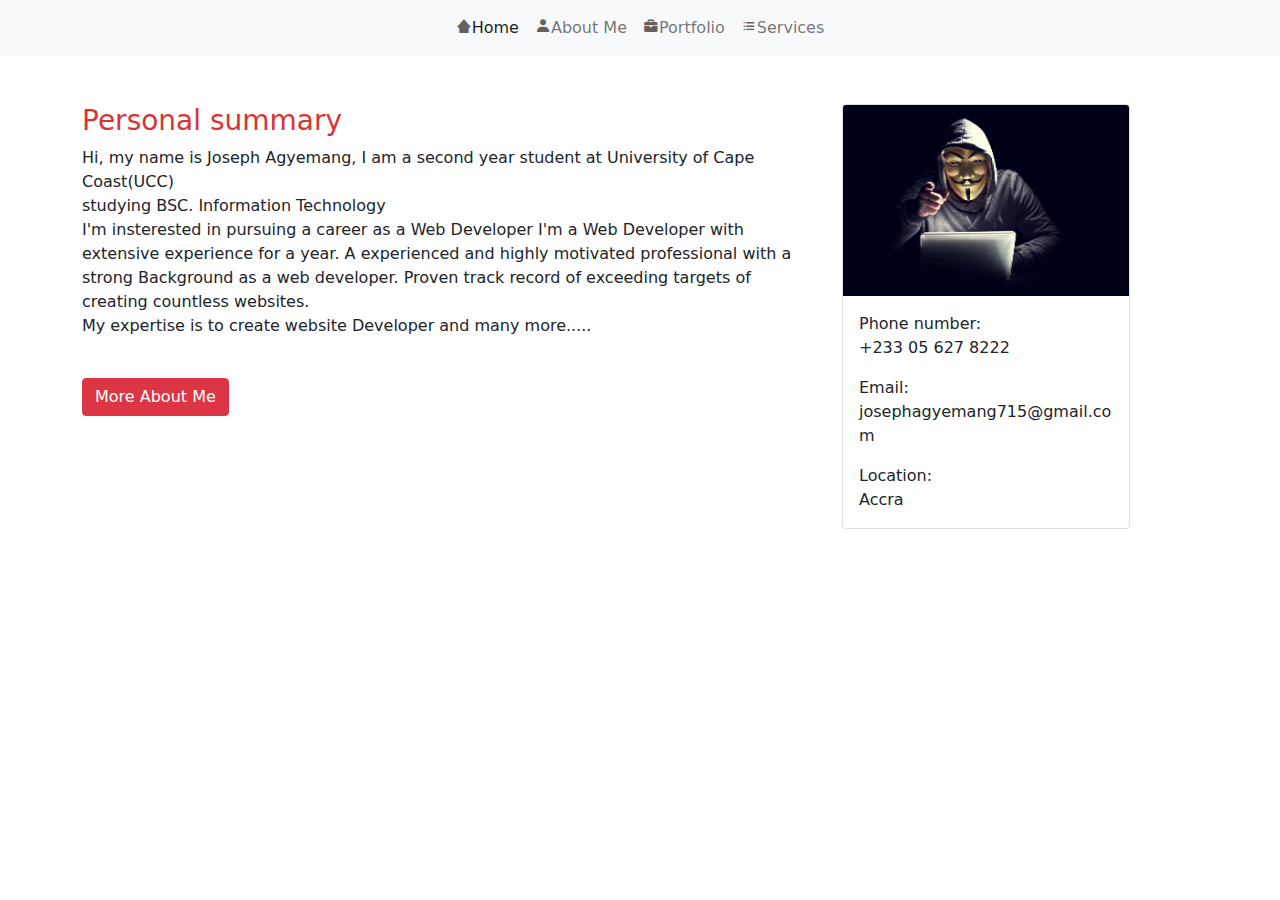
<file: index.html>
<!DOCTYPE html>
<html lang="en">
<head>
    <meta charset="UTF-8">
    <meta name="viewport" content="width=device-width, initial-scale=1.0">
    <title>Document</title>

    <link rel="shortcut icon" href="Images/00.bmp" type="image/x-icon">
    <link rel="stylesheet" href="home.css">
    <link rel="stylesheet" href="bootstrap-5.0.2-dist/css/bootstrap.min.css">
    <link href='https://unpkg.com/boxicons@2.1.4/css/boxicons.min.css' rel='stylesheet'>
    
</head>
<body>
    <!-- navbar -->
    <header class="header">
    <nav class="navbar navbar-expand-lg navbar-light bg-light text-danger">
        <div class="container">
          <button class="navbar-toggler" type="button" data-bs-toggle="collapse" data-bs-target="#navbarNav" aria-controls="navbarNav" aria-expanded="false" aria-label="Toggle navigation">
            <span class="navbar-toggler-icon"></span>
          </button>
          <div class="collapse navbar-collapse" id="navbarNav">
            <ul class="navbar-nav mx-auto">
              <li class="nav-item">
                <a class="nav-link active" aria-current="page" href="#"><i class='bx bxs-home-alt-2'></i>Home</a>
                
              </li>
              <li class="nav-item">
                <a class="nav-link" href="about me.html"><i class='bx bxs-user'></i>About Me</a>
              </li>
              <li class="nav-item">
                <a class="nav-link" href="portfolio.html"><i class='bx bxs-briefcase'></i>Portfolio</a>
              </li>
              <li class="nav-item">
                <a class="nav-link " href="Services.html"><i class='bx bx-list-ul'></i>Services</a>
              </li>
            </ul>
          </div>
        </div>
      </nav>
    </header>
      <!-- Heropage -->
      <section>
        <div class="container">
            <div class="row mt-5">
                <div class="col-md-8 summary">
                    <h3>Personal summary</h3>
                    <p>Hi, my name is Joseph Agyemang, I am a second year student at University of Cape Coast(UCC) <br>
                         studying BSC. Information Technology<br>
                         I'm insterested in pursuing a career as a Web Developer 
                         I'm a Web Developer with extensive experience for a year. 
                         A experienced and highly motivated professional with a strong Background
                         as a web developer. Proven track record of exceeding targets of creating countless
                         websites. <br> 
                    My expertise is to create website Developer and many more.....  </p>
                   <a href="about me.html"> <button type="button"  class="btn btn-danger my-4 px-6">More About Me</button></a>
                </div>
                <div class="col-md-4">
                    <div class="card" style="width: 18rem;">
                        <img src="Images/anonymus-hacker-in-mask-pointing-finger-mj.jpg" class="card-img-top" alt="...">
                        <div class="card-body">
                          <p class="card-text">Phone number:<br> +233 05 627 8222</p>
                          <p class="card-text">Email:<br> josephagyemang715@gmail.com</p>
                          <p class="card-text">Location:<br> Accra</p>
                        </div>
                      </div>
                </div>
            </div>
        </div>
      </section>
</body>
<script src="bootstrap-5.0.2-dist/js/bootstrap.min.js"></script>
</html>
</file>
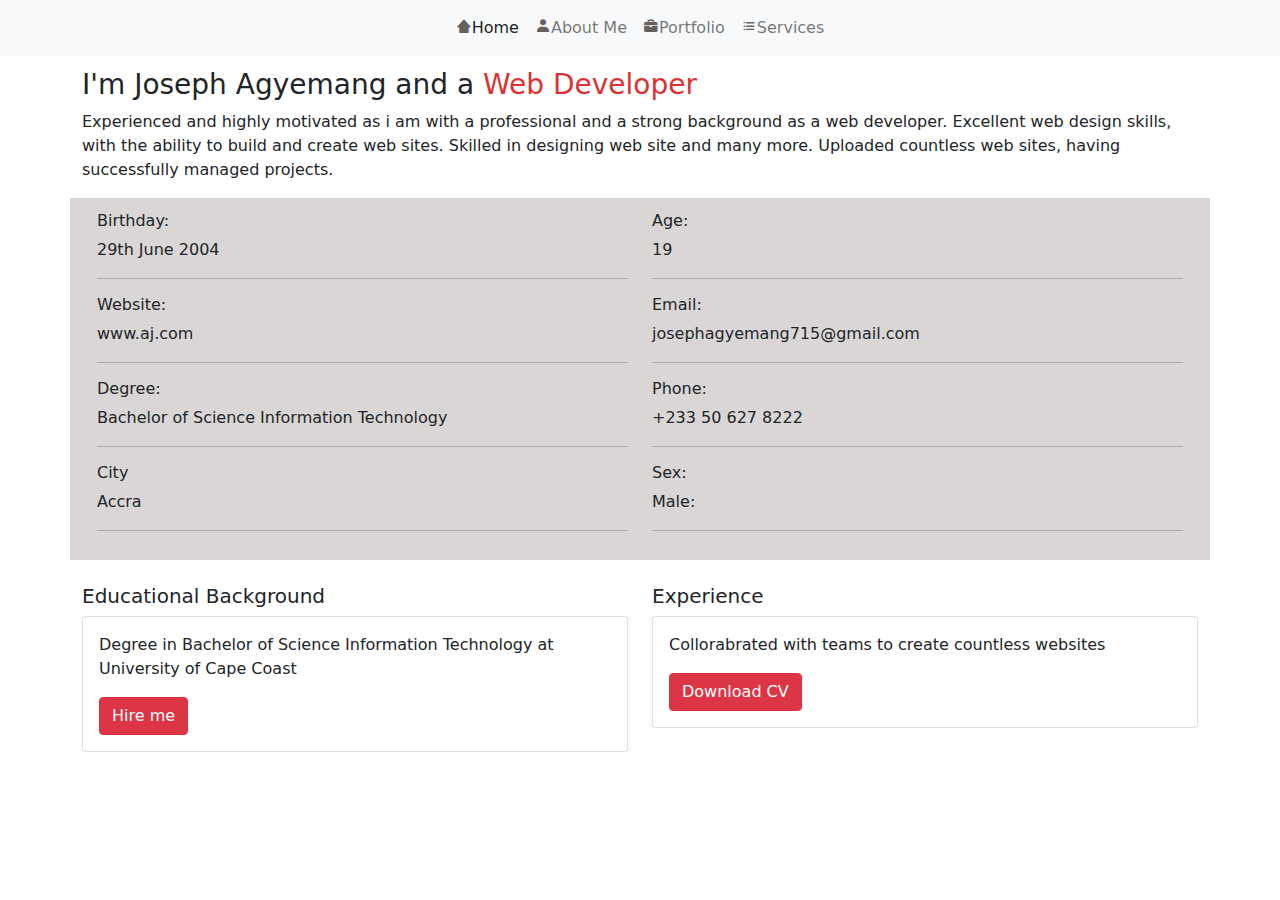
<file: about me.html>
<!DOCTYPE html>
<html lang="en">
<head>
    <meta charset="UTF-8">
    <meta name="viewport" content="width=device-width, initial-scale=1.0">
    <link rel="shortcut icon" href="Images/00.bmp" type="image/x-icon">
    <link rel="stylesheet" href="about me.css">
    <link rel="stylesheet" href="bootstrap-5.0.2-dist/css/bootstrap.min.css">
    <link href='https://unpkg.com/boxicons@2.1.4/css/boxicons.min.css' rel='stylesheet'>
    <title>Document</title>
</head>
<body>
    <!-- navbar -->
    <header class="header">
        <nav class="navbar navbar-expand-lg navbar-light bg-light text-danger">
            <div class="container">
              <button class="navbar-toggler" type="button" data-bs-toggle="collapse" data-bs-target="#navbarNav" aria-controls="navbarNav" aria-expanded="false" aria-label="Toggle navigation">
                <span class="navbar-toggler-icon"></span>
              </button>
              <div class="collapse navbar-collapse" id="navbarNav">
                <ul class="navbar-nav mx-auto">
                  <li class="nav-item">
                    <a class="nav-link active" aria-current="page" href="index.html"><i class='bx bxs-home-alt-2'></i>Home</a>
                   
                  </li>
                  <li class="nav-item">
                    <a class="nav-link" href="#"><i class='bx bxs-user'></i>About Me</a>
                  </li>
                  <li class="nav-item">
                    <a class="nav-link" href="portfolio.html"><i class='bx bxs-briefcase'></i>Portfolio</a>
                  </li>
                  <li class="nav-item">
                    <a class="nav-link " href="Services.html"><i class='bx bx-list-ul'></i>Services</a>
                  </li>
                </ul>
              </div>
            </div>
          </nav>
        </header>
          <!-- Heropage -->
          <div class="wrapper container">

          <h3>I'm Joseph Agyemang and a <span>Web Developer</span></h3>
          <p>Experienced and highly motivated as i am with a professional and a strong background as a web developer. Excellent web design skills, with the ability to build and create web sites. Skilled in designing web site
            and many more. Uploaded countless web sites, having successfully managed projects. </p>
        </div>

          <div class="container kilo">
            <div class="row">
                <div class="col-md-6 ">
                    <h6>Birthday:</h6>
                    <p>29th June 2004</p> <hr>
                    <h6>Website:</h6>
                    <p>www.aj.com</p><hr>
                    <h6>Degree:</h6>
                    <p>Bachelor of Science Information Technology</p><hr>
                    <h6>City</h6>
                    <p>Accra</p><hr>
                    
                </div>
                <div class="col-md-6">
                    <h6>Age:</h6>
                <p>19</p><hr>
                <h6>Email:</h6>
                <p>josephagyemang715@gmail.com</p><hr>
                <h6>Phone:</h6>
                <p>+233 50 627 8222</p><hr>
                <h6>Sex:</h6>
                <p>Male:</p><hr>
                </div>
                
            </div>

          
          </div>
          <!-- <section class="container my-5">
            <div class="row">
                <div class="col-md-6 card">
                    asgh
                </div>
                <div class="col-md-6">
                    gf

                </div>
            </div>
          </section> -->
          <div class="container my-4">
          <div class="row">
            <div class="col-sm-6">
                <div class="edu">
                    <h5>
                    Educational Background
                  </h5>
                </div>
              <div class="card">
                <div class="card-body">
                 
                  <p class="card-text">Degree in Bachelor of Science Information Technology at University of Cape Coast</p>
                  <a href="#" class="btn btn-danger">Hire me</a>
                </div>
              </div>
            </div>
            <div class="col-sm-6">
                <div class="edu">
                  <h5>
                    Experience
                  </h5>
                </div>
              <div class="card">
                <div class="card-body">
                
                  <p class="card-text">Collorabrated with teams to create countless websites</p>
                  <a href="#" class="btn btn-danger">Download CV</a>
                </div>
              </div>
            </div>
          </div>
        </div>
</body>
<script src="bootstrap-5.0.2-dist/js/bootstrap.min.js"></script>
</html>
</file>
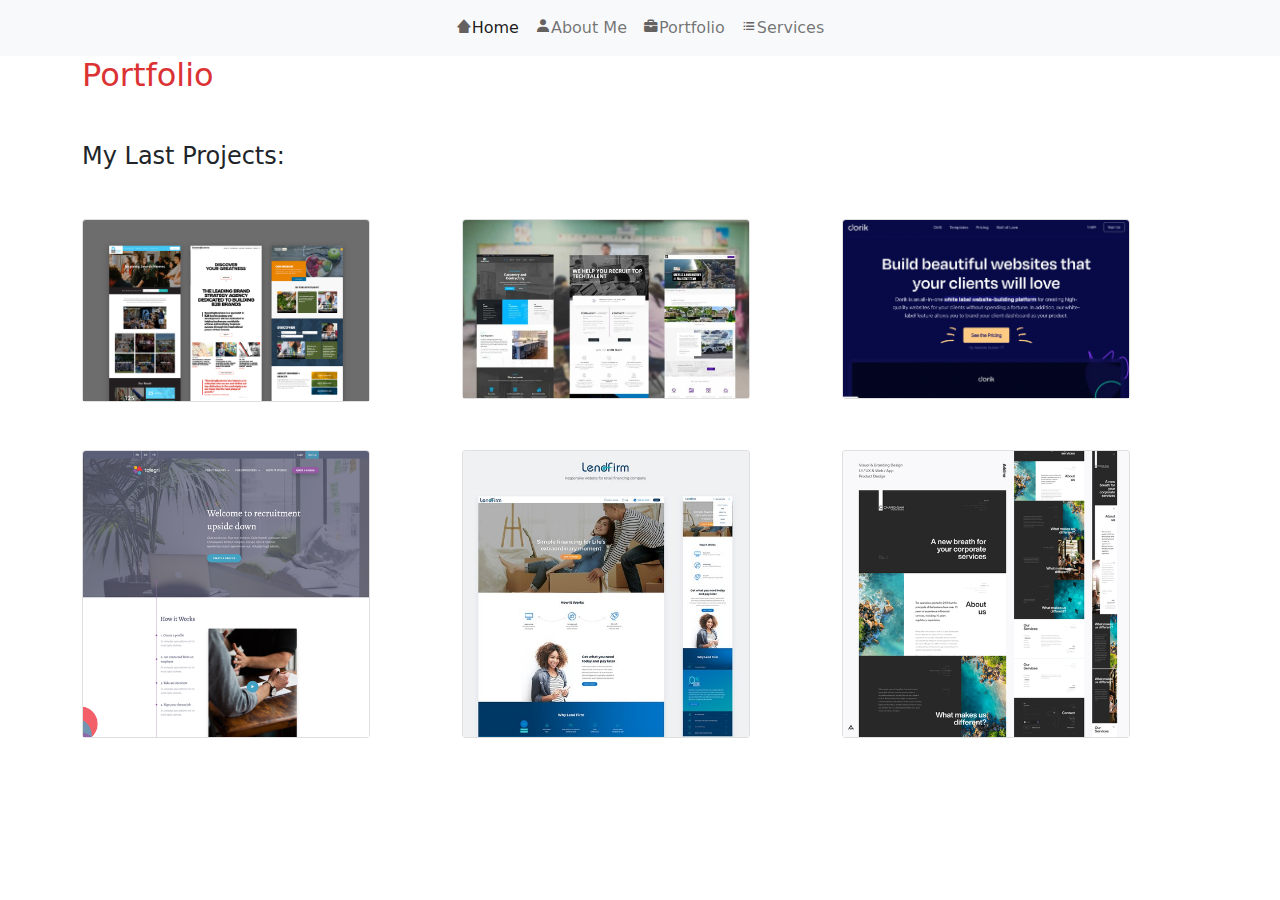
<file: portfolio.html>
<!DOCTYPE html>
<html lang="en">
<head>
    <meta charset="UTF-8">
    <meta name="viewport" content="width=device-width, initial-scale=1.0">
    <link rel="shortcut icon" href="Images/00.bmp" type="image/x-icon">
    <link rel="stylesheet" href="portfolio.css">
    <link rel="stylesheet" href="bootstrap-5.0.2-dist/css/bootstrap.min.css">
    <link href='https://unpkg.com/boxicons@2.1.4/css/boxicons.min.css' rel='stylesheet'>
    <title>Document</title>
</head>
<body>
     <!-- navbar -->
     <header class="header">
        <nav class="navbar navbar-expand-lg navbar-light bg-light text-danger">
            <div class="container">
              <button class="navbar-toggler" type="button" data-bs-toggle="collapse" data-bs-target="#navbarNav" aria-controls="navbarNav" aria-expanded="false" aria-label="Toggle navigation">
                <span class="navbar-toggler-icon"></span>
              </button>
              <div class="collapse navbar-collapse" id="navbarNav">
                <ul class="navbar-nav mx-auto">
                  <li class="nav-item">
                    <a class="nav-link active" aria-current="page" href="index.html"><i class='bx bxs-home-alt-2'></i>Home</a>
                   
                  </li>
                  <li class="nav-item">
                    <a class="nav-link" href="about me.html"><i class='bx bxs-user'></i>About Me</a>
                  </li>
                  <li class="nav-item">
                    <a class="nav-link" href="#"><i class='bx bxs-briefcase'></i>Portfolio</a>
                  </li>
                  <li class="nav-item">
                    <a class="nav-link " href="Services.html"><i class='bx bx-list-ul'></i>Services</a>
                  </li>
                </ul>
              </div>
            </div>
          </nav>
        </header>
          <!-- Heropage -->

          <div class="container">
            <h2>Portfolio</h2>
            <h4 class="my-5">My Last Projects:</h4>
            <div class="row g-4x    ">
                <div class="col-md-4">
                    <div class="card" style="width: 18rem;">
                        <img src="Images/Web-Design-Project-Post_Inspiration_.jpg" class="card-img-top" alt="...">
                      </div>
                    
                </div>
            
          
           
                <div class="col-md-4">
                    <div class="card" style="width: 18rem;">
                        <img src="Images/school-website-project.webp" class="card-img-top" alt="...">
                      </div>

                </div>
            
          
            
                <div class="col-md-4">
                    <div class="card" style="width: 18rem;">
                        <img src="Images/dorik-fVyih4.webp" class="card-img-top" alt="...">
                      </div>

                </div>
          </div>
            <div class="row my-5">
                <div class="col-md-4">
                    <div class="card" style="width: 18rem;">
                        <img src="Images/attachment_104169090.png" class="card-img-top" alt="...">
                      </div>

                </div>
            
          
           
                <div class="col-md-4">
                    <div class="card" style="width: 18rem;">
                        <img src="Images/135e8a47-c5b0-4a04-88f5-4e2db3922314.jpg" class="card-img-top" alt="...">
                      </div>

                </div>
           
          
            
                <div class="col-md-4">
                    <div class="card" style="width: 18rem;">
                        <img src="Images/149d668a-2be6-4587-8798-f34686122cd4.png" class="card-img-top" alt="...">
                      </div>

                </div>
            </div>
        </div>
 
           


         

         
   
</body>
<script src="bootstrap-5.0.2-dist/js/bootstrap.min.js"></script>
</html>
</file>
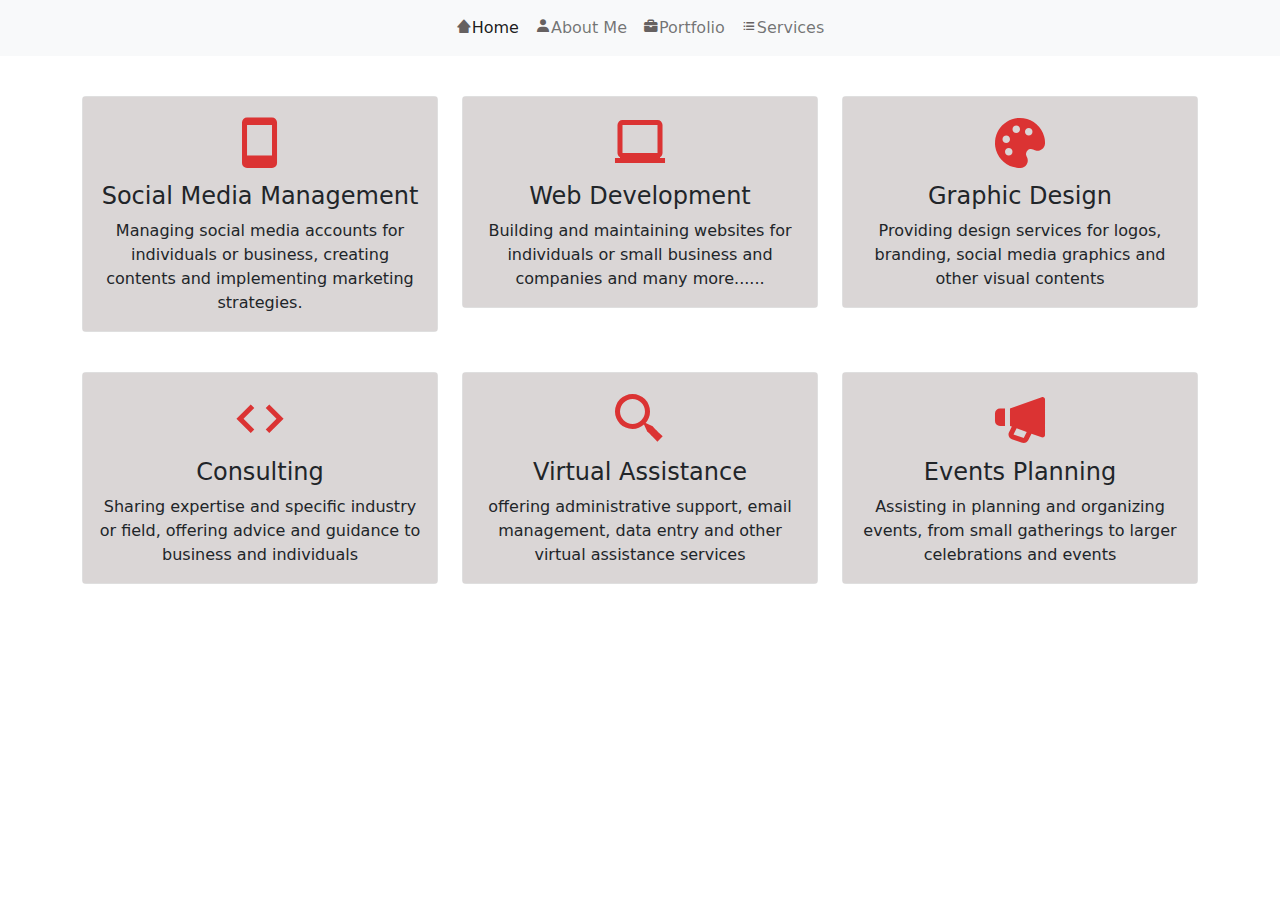
<file: Services.html>
<!DOCTYPE html>
<html lang="en">
<head>
    <meta charset="UTF-8">
    <meta name="viewport" content="width=device-width, initial-scale=1.0">
    <link rel="stylesheet" href="Services.css">
    <link rel="shortcut icon" href="Images/00.bmp" type="image/x-icon">
    <link rel="stylesheet" href="bootstrap-5.0.2-dist/css/bootstrap.min.css">
    <link href='https://unpkg.com/boxicons@2.1.4/css/boxicons.min.css' rel='stylesheet'>
    <title>Document</title>
</head>
<body>
     <!-- navbar -->
     <header class="header">
        <nav class="navbar navbar-expand-lg navbar-light bg-light text-danger">
            <div class="container">
              <button class="navbar-toggler" type="button" data-bs-toggle="collapse" data-bs-target="#navbarNav" aria-controls="navbarNav" aria-expanded="false" aria-label="Toggle navigation">
                <span class="navbar-toggler-icon"></span>
              </button>
              <div class="collapse navbar-collapse" id="navbarNav">
                <ul class="navbar-nav mx-auto">
                  <li class="nav-item">
                    <a class="nav-link active" aria-current="page" href="index.html"><i class='bx bxs-home-alt-2'></i>Home</a>
                    
                  </li>
                  <li class="nav-item">
                    <a class="nav-link" href="about me.html"><i class='bx bxs-user'></i>About Me</a>
                  </li>
                  <li class="nav-item">
                    <a class="nav-link" href="portfolio.html"><i class='bx bxs-briefcase'></i>Portfolio</a>
                  </li>
                  <li class="nav-item">
                    <a class="nav-link " href="#"><i class='bx bx-list-ul'></i>Services</a>
                  </li>
                </ul>
              </div>
            </div>
          </nav>
        </header>
          <!-- Heropage -->
          <div class="container">
            <div class="row g-4 my-3">
                <div class="col-md-4">
                    <div class="card">
                        <div class="card-body">
                          <h5 class="card-title"><i class='bx bx-mobile con'></i></h5>
                          <h4>Social Media Management</h4>
                          <p class="card-text">Managing social media accounts for individuals or business, creating contents 
                            and implementing marketing strategies. 
                          </p>
                        </div>
                      </div>
                </div>
                <div class="col-md-4">
                    <div class="card">
                        <div class="card-body">
                          <h5 class="card-title"><i class='bx bx-laptop lap'></i></h5>
                          <h4>Web Development</h4>
                          <p class="card-text">Building and maintaining websites for individuals or small business and companies
                            and many more......
                          </p>
                        </div>
                      </div>
                </div>
                <div class="col-md-4">
                    <div class="card">
                        <div class="card-body">
                          <h5 class="card-title"><i class='bx bxs-palette pan'></i></h5>
                          <h4>Graphic Design</h4>
                          <p class="card-text">Providing design services for logos, branding, social media graphics and other visual contents </p>
                        </div>
                      </div>
                </div>
            </div>
            <div class="row g-4 my-3">
                <div class="col-md-4">
                    <div class="card">
                        <div class="card-body">
                          <h5 class="card-title"><i class='bx bx-code cod'></i></h5>
                          <h4>Consulting</h4>
                          <p class="card-text">Sharing expertise and specific industry or field, offering advice and guidance to business and individuals</p>
                        </div>
                      </div>
                </div>
                <div class="col-md-4">
                    <div class="card">
                        <div class="card-body">
                          <h5 class="card-title"><i class='bx bx-search-alt-2 sea'></i></h5>
                          <h4>Virtual Assistance</h4>
                          <p class="card-text">offering administrative support, email management, data entry and other virtual assistance services</p>
                        </div>
                      </div>
                </div>
                <div class="col-md-4">
                    <div class="card">
                        <div class="card-body">
                          <h5 class="card-title"><i class='bx bxs-megaphone pon'></i></h5>
                          <h4>Events Planning</h4>
                          <p class="card-text">Assisting in planning and organizing events, from small gatherings to larger celebrations and events </p>
                        </div>
                      </div>
                </div>
            </div>
        </div>
    
</body>
<script src="bootstrap-5.0.2-dist/js/bootstrap.min.js"></script>
</html>
</file>
<file: home.css>
/* .summary{
    
    top: 50%;
    transform: translate(-8%,30%);
} */


h3{
    color: rgb(219, 51, 51);
}

a:hover{
    background:  rgb(219, 51, 51);
    transition: ease(0.5s);
}




i{
    color: rgb(102, 97, 97);
}
</file>
<file: about me.css>
body{
    background: aliceblue;
}

a:hover{
    background:  rgb(219, 51, 51);
    transition: ease(0.5s);
}

span{
     color: rgb(219, 51, 51);
}


.kilo .row{
    background: rgb(218, 214, 214);
    padding: 13px 15px;
}

.wrapper{
    margin: 12px 15px;
}


i{
    color: rgb(102, 97, 97);
}
</file>
<file: portfolio.css>
a:hover{
    background:  rgb(219, 51, 51);
    transition: ease(0.5s);
}

h2{
    color: rgb(219, 51, 51);;

}


img:hover{
    transition: 0.5s;
    transform: translateY(-20px);
}



i{
    color: rgb(102, 97, 97);
}
</file>
<file: Services.css>
a:hover{
    background:  rgb(219, 51, 51);
    transition: ease(0.5s);
}


i{
    color: rgb(102, 97, 97);
}


.con, h5{
    text-align: center;
    color: rgb(219, 51, 51); 
    font-size: 60px;
}


.cod, h5{
    text-align: center;
    color: rgb(219, 51, 51); 
    font-size: 60px;
}
.sea, h5{
    text-align: center;
    color: rgb(219, 51, 51); 
    font-size: 60px;
}
.pon, h5{
    text-align: center;
    color: rgb(219, 51, 51); 
    font-size: 60px;
}
.lap, h5{
    text-align: center;
    color: rgb(219, 51, 51); 
    font-size: 60px;
}
.pan, h5{
    text-align: center;
    color: rgb(219, 51, 51); 
    font-size: 60px;
}

.card-body{
    background: rgb(218, 214, 214);
    
}

h4{
    text-align: center;
}

p{
    text-align: center;
}
</file>
